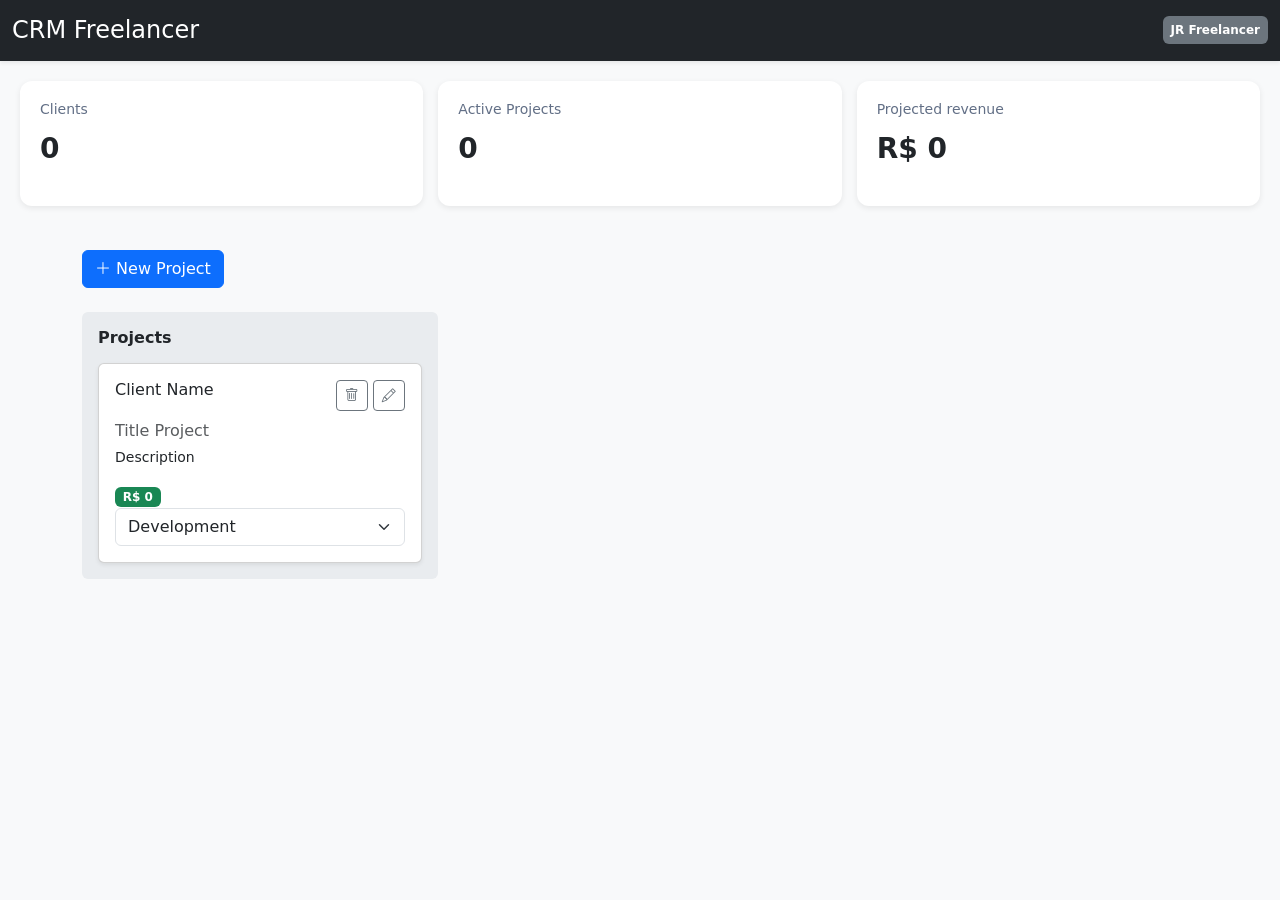
<file: index.html>
<!DOCTYPE html>

<html lang="pt-BR">
<head>
  <meta charset="UTF-8">
  <meta name="viewport" content="width=device-width, initial-scale=1">

  <title>CRM Freelancer</title>

      <!-- FAVICON -->
<link rel="icon" type="image/png" href="icon.png">

  <!-- Bootstrap -->

  <link
    href="https://cdn.jsdelivr.net/npm/bootstrap@5.3.8/dist/css/bootstrap.min.css"
    rel="stylesheet">

  <!-- Bootstrap Icons -->

  <link
    rel="stylesheet"
    href="https://cdn.jsdelivr.net/npm/bootstrap-icons@1.13.1/font/bootstrap-icons.min.css">

  <link rel="stylesheet" href="./src/style/style.css">
</head>

<body class="bg-light">

  <!-- Header -->

  <header class="bg-dark text-white py-3 shadow-sm">
    <div class="container-fluid">

  <div class="d-flex justify-content-between align-items-center">

      <a href="./index.html" class="text-decoration-none text-reset">
    <h1 class="h4 m-0">
      CRM Freelancer
    </h1> </a>

    <span class="badge text-bg-secondary p-2">
      JR Freelancer
    </span>

  </div>

</div>

  </header>

  <!--dashboard-->

<section class="dashboard">
<div class="stat-card">
    <h3>Clients</h3>
    <p>0</p>
</div>

<div class="stat-card">
    <h3>Active Projects</h3>
    <p>0</p>
</div>

<div class="stat-card">
    <h3>Projected revenue</h3>
    <p>R$ 0</p>
</div>

</section>

  <!-- Content -->

  <main class="container py-4">

<div class="mb-4">
  
<a
  href="./createProject.html"
  class="btn btn-primary"
>
  <i class="bi bi-plus-lg"></i>
  New Project
</a>

</div>

<!-- Colum -->

<div class="row">

  <div class="col-md-4">

    <div class="bg-body-secondary rounded p-3">

      <h2 class="h6 fw-bold mb-3">
        Projects
      </h2>

      <!-- Card -->
       <div id="projectList"></div>

      <div id="projectCard" class="card shadow-sm">

        <div class="card-body">

          <div
            class="d-flex justify-content-between align-items-start">

            <h3 class="h6 mb-0">
              Client Name
            </h3>

            <!--remove space-->
            <!--delete-->
<div class="gap-0">

            <button
            id="deleteBtn"
              class="btn btn-sm btn-outline-secondary">
              <i class="bi bi-trash"></i> 
            </button>


            <button
              class="btn btn-sm btn-outline-secondary">
             
<a class="text-decoration-none text-reset" 
href="./editProject.html">
              <i class="bi bi-pencil"></i> 
            </a>
            </button>

            </div>

          </div>

          <p class="text-muted mt-2 mb-1">
            Title Project
          </p>

          <p class="small mb-3">
            Description
          </p>

          <span
            class="badge text-bg-success">

            R$ 0

          </span>

<label class="form-label"></label>

<select id="projectStatus" class="form-select">

<!--Change color-->
    <option value="development">
        Development
    </option>

    <option value="delivered">
        Delivered
    </option>

    <option value="paid">
        Paid
    </option>

</select>

        </div>

      </div>

    </div>

  </div>

</div>

  </main>
  
  <script src="./src/js/app.js"></script>
</body>
</html>
</file>
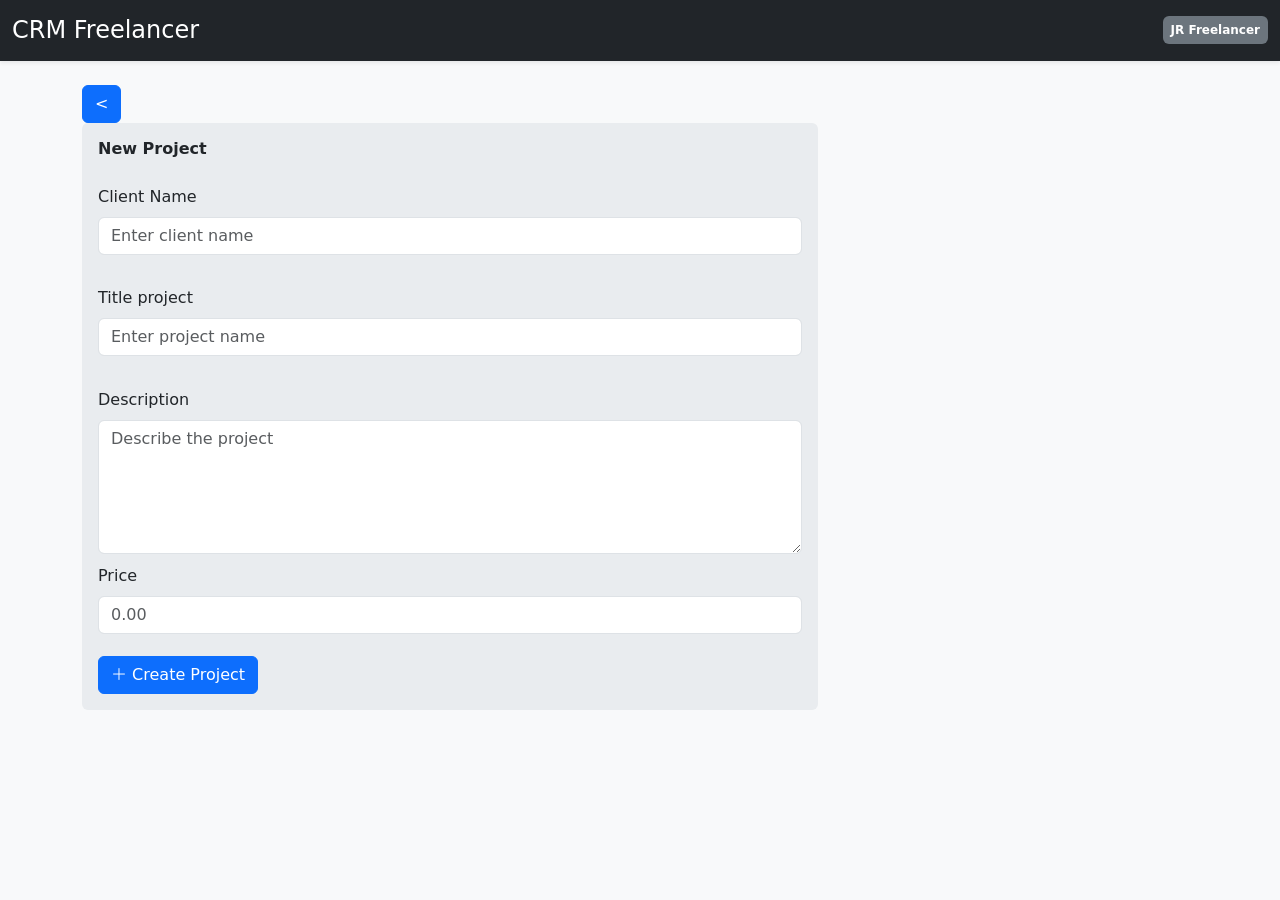
<file: createProject.html>
<!DOCTYPE html>

<html lang="pt-BR">
<head>
  <meta charset="UTF-8">
  <meta name="viewport" content="width=device-width, initial-scale=1">

  <title>CRM Freelancer - Create Project</title>

        <!-- FAVICON -->
<link rel="icon" type="image/png" href="icon.png">


  <!-- Bootstrap -->

  <link
    href="https://cdn.jsdelivr.net/npm/bootstrap@5.3.8/dist/css/bootstrap.min.css"
    rel="stylesheet">

  <!-- Bootstrap Icons -->

  <link
    rel="stylesheet"
    href="https://cdn.jsdelivr.net/npm/bootstrap-icons@1.13.1/font/bootstrap-icons.min.css">

  <link rel="stylesheet" href="./src/style/style.css">
</head>

<body class="bg-light">

  <!-- Header -->

  <header class="bg-dark text-white py-3 shadow-sm">
    <div class="container-fluid">

  <div class="d-flex justify-content-between align-items-center">

    <a href="./index.html" class="text-decoration-none text-reset">
    <h1 class="h4 m-0">
      CRM Freelancer
    </h1> </a>

    <span class="badge text-bg-secondary p-2">
      JR Freelancer
    </span>

  </div>

</div>

  </header>

  <!-- create project -->

  <main class="container py-4">
    
    
<a
  href="./index.html"
  class="btn btn-primary"
>
  <
</a>

<div class="row">

  <div class="col-md-8">

    <div class="bg-body-secondary rounded p-3">

      <h2 class="h6 fw-bold mb-3">
        New Project
      </h2>

      <!-- Cards -->
<label class="form-label">
    Client Name
</label>

<input
id="clientName"
    type="text"
    class="form-control"
    placeholder="Enter client name"
>

<label class="form-label">
    Title project
</label>

<input
id="projectName"
    type="text"
    class="form-control"
    placeholder="Enter project name"
>

<label class="form-label">
    Description
</label>

<textarea
id="description"
    class="form-control"
    rows="5"
    placeholder="Describe the project"
></textarea>

<label class="form-label">
    Price
</label>

<input
id="price"
    type="number"
    class="form-control"
    placeholder="0.00"
>
 
<a
id="createProjectBtn"
  href="./index.html"
  class="btn btn-primary"
>
  <i class="bi bi-plus-lg"></i>
  Create Project
</a>
</div> 

 <script src="./src/js/app.js"></script>
</body>
</html>
</file>
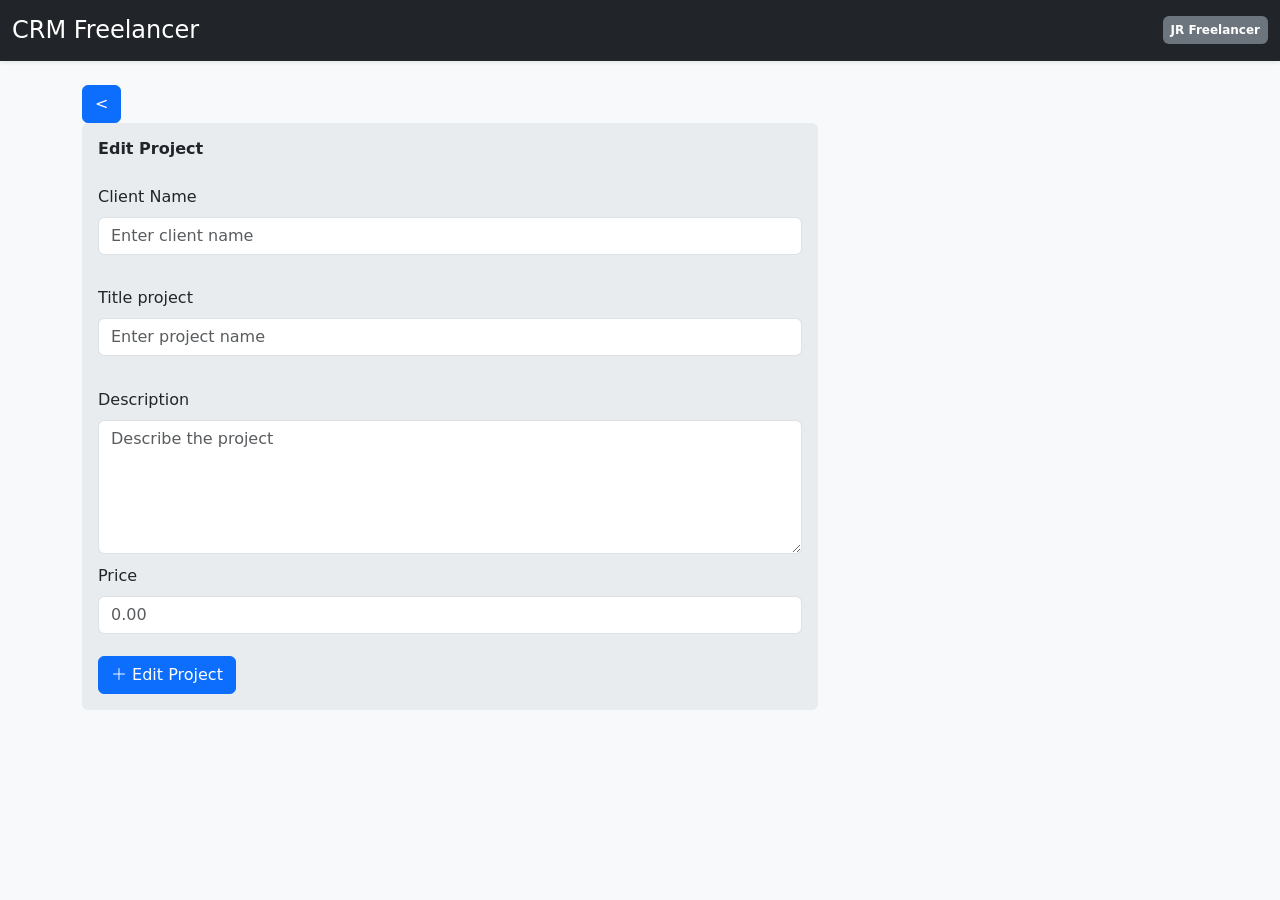
<file: editProject.html>
<!DOCTYPE html>

<html lang="pt-BR">
<head>
  <meta charset="UTF-8">
  <meta name="viewport" content="width=device-width, initial-scale=1">

  <title>CRM Freelancer - Edit Project</title>

        <!-- FAVICON -->
<link rel="icon" type="image/png" href="icon.png">

  <!-- Bootstrap -->

  <link
    href="https://cdn.jsdelivr.net/npm/bootstrap@5.3.8/dist/css/bootstrap.min.css"
    rel="stylesheet">

  <!-- Bootstrap Icons -->

  <link
    rel="stylesheet"
    href="https://cdn.jsdelivr.net/npm/bootstrap-icons@1.13.1/font/bootstrap-icons.min.css">

  <link rel="stylesheet" href="./src/style/style.css">
</head>

<body class="bg-light">

  <!-- Header -->

  <header class="bg-dark text-white py-3 shadow-sm">
    <div class="container-fluid">

  <div class="d-flex justify-content-between align-items-center">

    <a href="./index.html" class="text-decoration-none text-reset">
    <h1 class="h4 m-0">
      CRM Freelancer
    </h1> </a>

    <span class="badge text-bg-secondary p-2">
      JR Freelancer
    </span>

  </div>

</div>

  </header>

  <!-- edit project -->

  <main class="container py-4">
    
    
<a
  href="./index.html"
  class="btn btn-primary"
>
  <
</a>

<div class="row">

  <div class="col-md-8">

    <div class="bg-body-secondary rounded p-3">

      <h2 class="h6 fw-bold mb-3">
        Edit Project 
      </h2>

      <!-- Cards -->
<label class="form-label">
    Client Name
</label>

<input
    type="text"
    class="form-control"
    placeholder="Enter client name"
>

<label class="form-label">
    Title project
</label>

<input
    type="text"
    class="form-control"
    placeholder="Enter project name"
>

<label class="form-label">
    Description
</label>

<textarea
    class="form-control"
    rows="5"
    placeholder="Describe the project"
></textarea>

<label class="form-label">
    Price
</label>

<input
    type="number"
    class="form-control"
    placeholder="0.00"
>
 
<a
  href="./createProject.html"
  class="btn btn-primary"
>
  <i class="bi bi-plus-lg"></i>
  Edit Project
</a>
</div> 

 <script src="./src/js/app.js"></script>
</body>
</html>
</file>
<file: src/style/style.css>
* {
    margin: 0;
    padding: 0;
    box-sizing: border-box;
}

    input{
        margin-bottom: 3%;
    }
    .form-label{
        margin-top: 1.5%;
    }

/* DASHBOARD */

.dashboard{
    display:flex;
    gap:15px;
    padding:20px;
}

.stat-card{
    background:white;
    flex:1;
    padding:20px;
    border-radius:12px;
    box-shadow:0 2px 6px rgba(0,0,0,.08);
}

.stat-card h3{
    color:#626f86;
    font-size:14px;
}

.stat-card p{
    font-size:28px;
    font-weight:bold;
    margin-top:10px;
}
</file>
